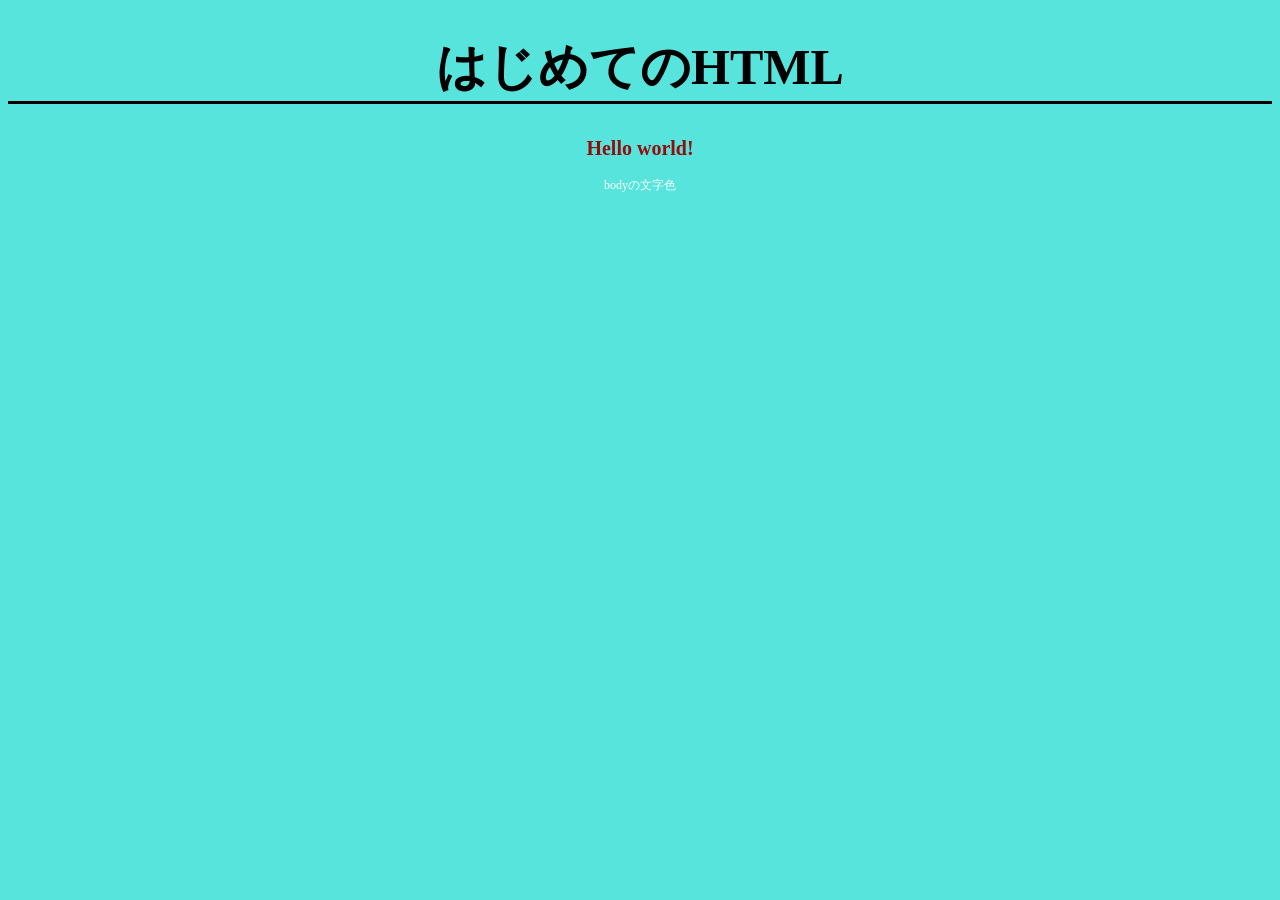
<file: index.html>
<!DOCTYPE html>
<html lang="ja">

<head>
    <meta charset="UTF-8">
    <title>はじめてのHTML</HTML></title>
    <link rel="stylesheet" href="style.css">
</head>

<body>
    <h1>はじめてのHTML</h1>
    <h2>Hello world!</h2>
    <div>bodyの文字色</div>
</body>

</html>
</file>
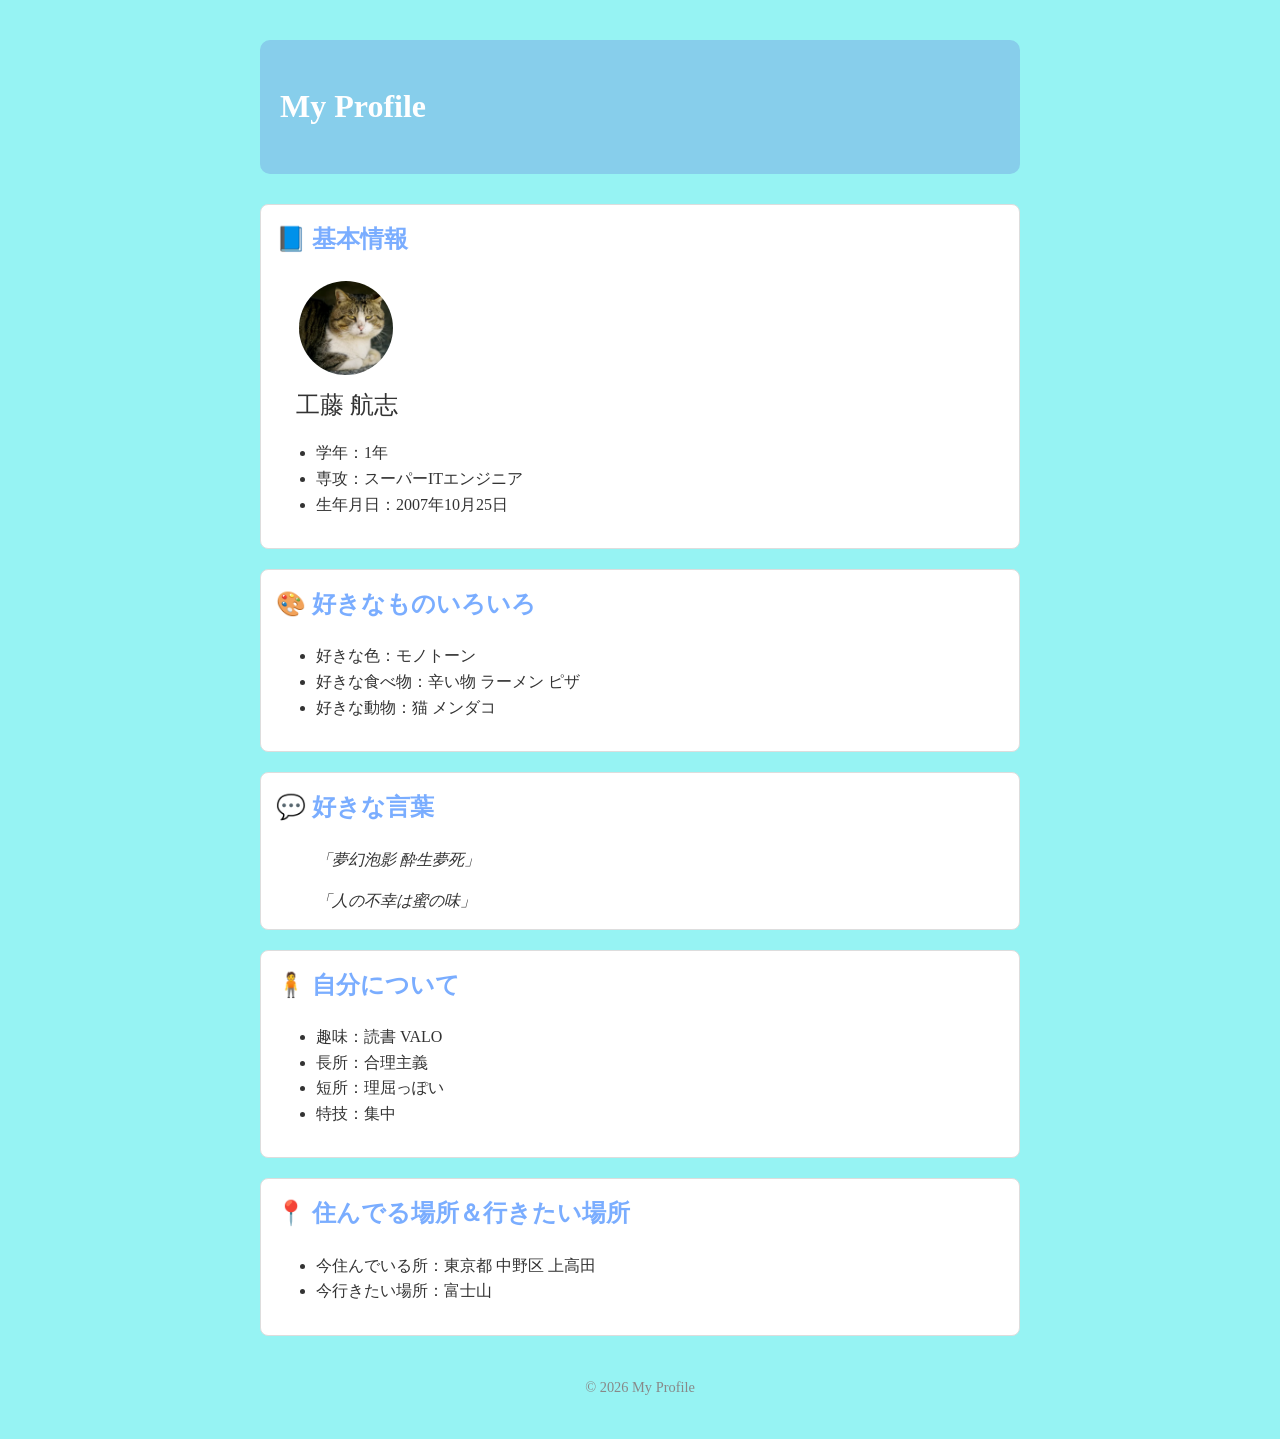
<file: profile.html>
<!DOCTYPE html>
<html lang="ja">
<head>
  <meta charset="UTF-8">
  <title>My Profile</title>
  <link rel="stylesheet" href="profile.css">
</head>
<body>
  <div class="container">
    <header>
      <h1>My Profile</h1>
    </header>

    <section id="profile">
      <h2>📘 基本情報</h2>
      <img src="profile.webp" alt="プロフィール画像" class="profile-img">
      <p class="profile-name">工藤 航志</p>
      <ul>
        <li>学年：1年</li>
        <li>専攻：スーパーITエンジニア</li>
        <li>生年月日：2007年10月25日</li>
      </ul>
    </section>

    <section id="fav-things">
      <h2>🎨 好きなものいろいろ</h2>
      <ul>
        <li>好きな色：モノトーン</li>
        <li>好きな食べ物：辛い物 ラーメン ピザ</li>
        <li>好きな動物：猫 メンダコ</li>
      </ul>
    </section>

    <section id="fav-words">
      <h2>💬 好きな言葉</h2>
      <p>「夢幻泡影 酔生夢死」</p>
      <p2>「人の不幸は蜜の味」</p2>
    </section>

    <section id="about-me">
      <h2>🧍 自分について</h2>
      <ul>
        <li>趣味：読書 VALO</li>
        <li>長所：合理主義</li>
        <li>短所：理屈っぽい</li>
        <li>特技：集中</li>
      </ul>
    </section>

    <section id="place">
      <h2>📍 住んでる場所＆行きたい場所</h2>
      <ul>
        <li>今住んでいる所：東京都 中野区 上高田</li>
        <li>今行きたい場所：富士山</li>
      </ul>
    </section>

    <footer>
      <p>&copy; 2026 My Profile</p>
    </footer>
  </div>
</body>
</html>
</file>
<file: style.css>
body {
    background: rgba(77, 227, 219, 0.944);
    
    color: white;
    text-align: center;
    
}


h1{
    color:black;
    font-size: 50px;
    border-bottom: 3px solid black;

}


h2{
    color:rgb(148, 13, 13);
    font-size: 20px;    
    

}


div{
    font-size: 12px;
}
</file>
<file: profile.css>
@charset "UTF-8";  /* 文字コードをUTF-8に指定（日本語などの文字化けを防ぐ） */


@keyframes bg-color {
  0%   { background-color: #0400ff; }
  33%  { background-color: #f10f0f; }
  66%  { background-color: #0400ff; }
  100% { background-color: #e73c3c; } /* 最初と同じ色にするとループが滑らか */
}
* {
  box-sizing: border-box;  /* パディングやボーダーを含めて要素のサイズを計算する */
}

body {

 
  /*** 任意の色を設定 ***/
  background-color: rgb(150, 243, 243);  /* 背景色 */

  color: #333;                /* 文字色を濃いグレーに設定（読みやすさ重視） */
  line-height: 1.6;             /* 行間を少し広めにして読みやすくする */
  margin: 0;                    /* デフォルトのマージンをリセット */
  padding: 0;                   /* デフォルトのパディングをリセット */
}

.container {
  max-width: 800px;       /* コンテンツの最大幅を800pxに制限 */
  margin: 40px auto;      /* 上下に40pxの余白を、左右は中央揃え */
  padding: 0 20px;        /* 左右に20pxの余白を追加（内部余白） */
}

header {
  /*** 任意の色を設定 ***/
  background-color: #87ceeb;  /* 背景色 */
  color: white;               /* 文字色 */

  display: flex;                /* フレックスボックスで横並びにする */
  align-items: center;          /* 垂直方向の中央揃え */
  padding: 20px;                /* 内側の余白を20pxに設定 */
  border-radius: 10px;          /* 角を丸くする */
  margin-bottom: 30px;          /* 下に30pxの余白を追加（セクション間のスペース） */
}

.profile-img {
  width: 100px;               /* 幅を100pxに設定 */
  height: 100px;              /* 高さを100pxに設定 */
  border-radius: 50%;         /* 丸いプロフィール画像にする */
  object-fit: cover;          /* 画像を枠にぴったりおさめる */
  margin-left: 20px;          /* 左に余白をつけて見やすく */
  border: 3px solid white;  /* 白い縁取りを追加 */
}

.profile-name {
  font-size: 1.5em;         /* 通常の1.5倍の大きさにする */
  margin: 0 0 0 20px;       /* 左にだけ余白を追加して画像と分離 */
}

section {
  background: white;      /* セクション背景色 */
  border: 1px solid #ddd; /* 枠線 */
  border-radius: 8px;       /* 少し角を丸める */
  padding: 15px;            /* 内部余白を追加 */
  margin-top: 20px;         /* 上に余白を追加して次のセクションと区切る */
}

h2 {
  /*** 任意の色を設定 ***/
  color: #7aadff;        /* 見出し色 */
  
  margin-top: 0;           /* 見出しの上の余白をなくす（セクションとの密着防止） */
}

#fav-words p {
  font-style: italic;      /* 引用部分を斜体にして強調 */
  margin-left: 40px;
}
#fav-words p2{
  font-style: italic;
  margin-left: 40px;
}


footer {
  text-align: center;      /* テキストを中央揃え */
  margin-top: 40px;        /* 上に余白を追加（コンテンツと区切る） */
  font-size: 0.9em;        /* フッターの文字を少し小さめに */
  color: #888;           /* 薄いグレーで目立たせすぎない */
}
</file>
